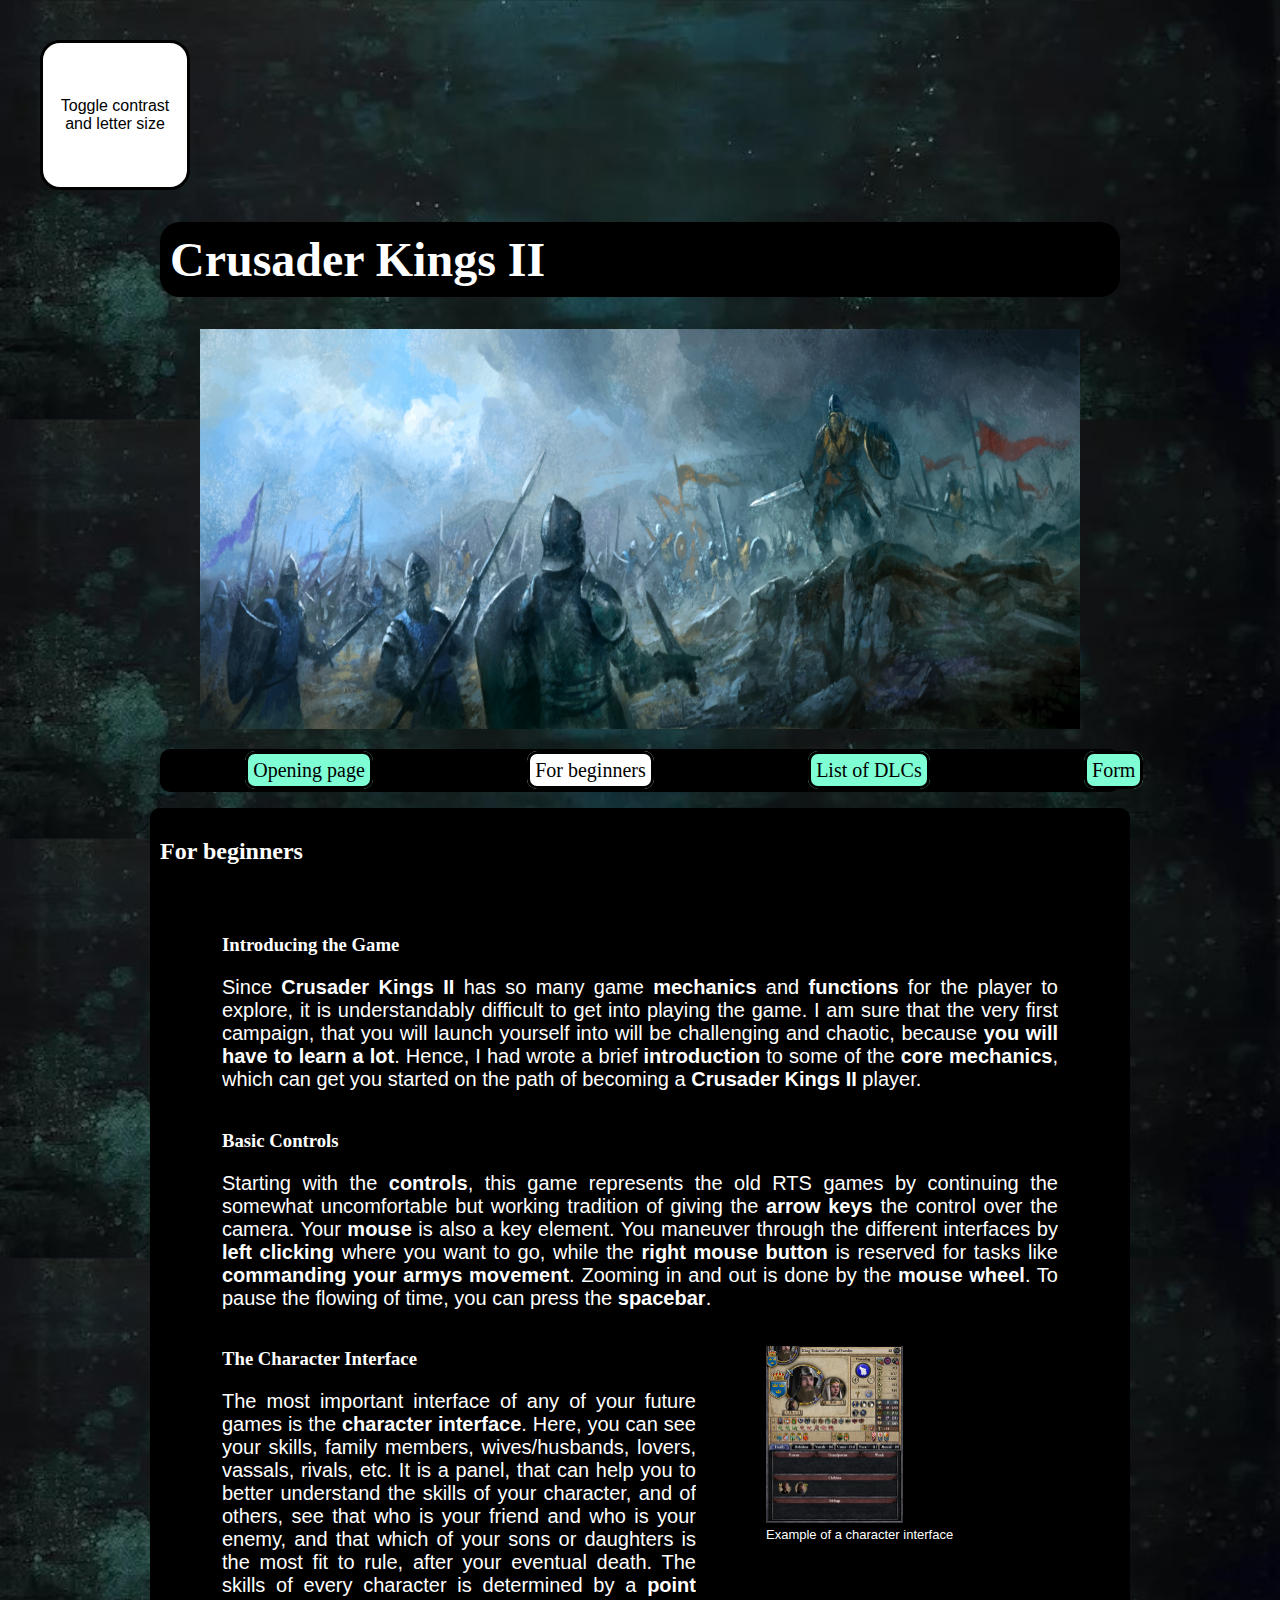
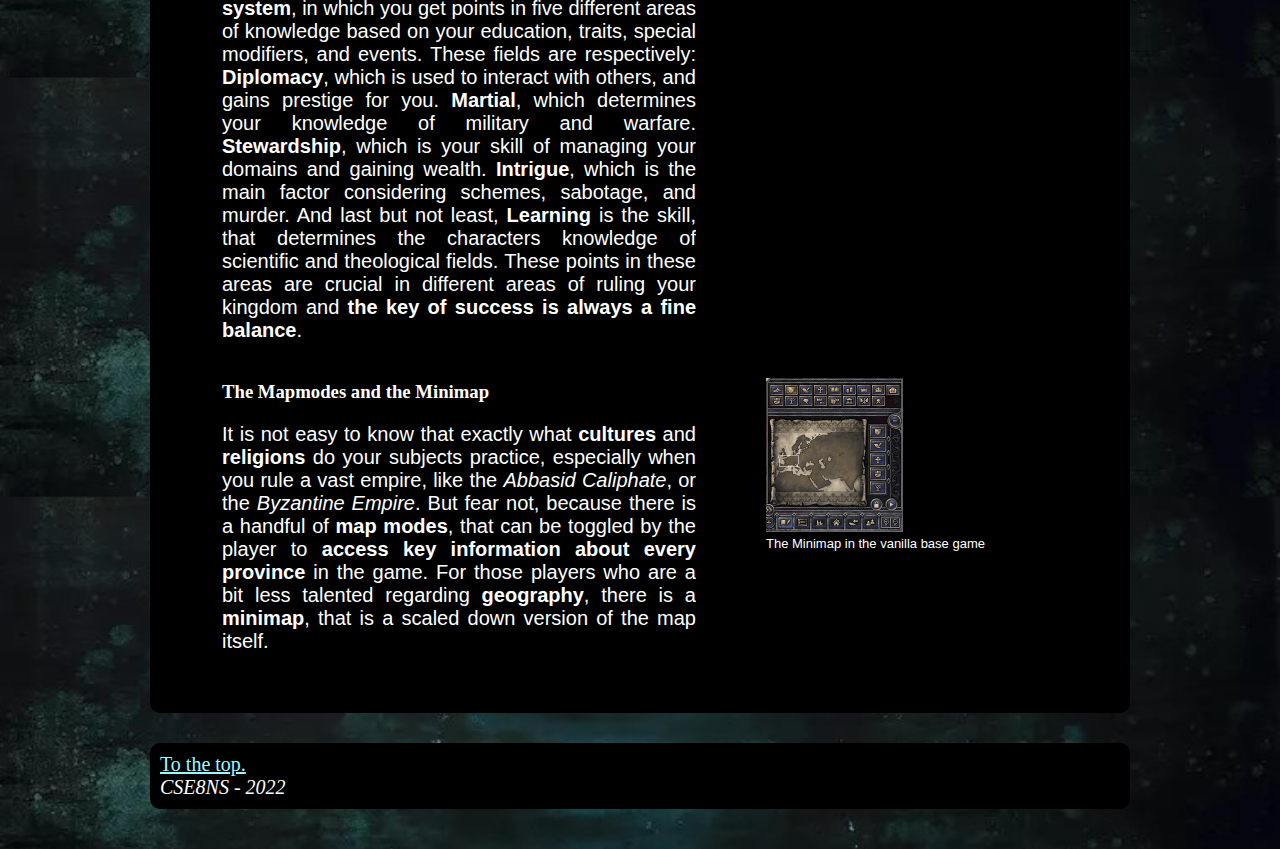
<file: beginners.html>
<!DOCTYPE html>
<html lang="en">

<head>
    <title>For beginners - Crusader Kings II</title>
    <meta charset="UTF-8">
    <meta name="viewport" content="width=device-width, initial-scale=1.0">
    <link rel="stylesheet" href="style.css">
</head>

<body class="pageformat">
    <nav class="skip">
        <a href="#main">Skip to content</a>
    </nav>
    <nav id="visually_impaired">
        <button id="switch" onclick="toggleTheme()">Toggle contrast and letter size</button>
        <script>
            function setTheme(themeName) {
                localStorage.setItem('theme', themeName);
                document.documentElement.className = themeName;
            }
            function toggleTheme() {
                if (localStorage.getItem('theme') === 'theme-norm') {
                    setTheme('theme-dark');
                }
                else {
                    setTheme('theme-norm');
                }
            }
            (function () {
                if (localStorage.getItem('theme') === 'theme-norm') {
                    setTheme('theme-norm');
                }
                else {
                    setTheme('theme-dark');
                }
            })();
        </script>
    </nav>
    <header>
        <div class="container-fluid">
            <nav id="top">
                <h1>Crusader Kings II</h1>
                <figure><img src="media/header.jpg" alt="Header picture" class="img-fluid" id="header_pic"></figure>
                <div class="menulist">
                    <ul>
                        <li><a href="index.html" class="other_pages">Opening page</a></li>
                        <li><a href="beginners.html" class="current">For beginners</a></li>
                        <li><a href="dlcs.html" class="other_pages">List of DLCs</a></li>
                        <li><a href="form.html" class="other_pages">Form</a></li>
                    </ul>
                </div>
            </nav>
        </div>
    </header>
    <main id="main">
        <div class="container-fluid">
            <section>
                <h2>For beginners</h2>
                <div class="boxok">
                    <article class="boxesRow1">
                        <h3>Introducing the Game</h3>
                        <p>Since <strong>Crusader Kings II</strong> has so many game <strong>mechanics</strong> and
                            <strong>functions</strong> for the player to explore, it is
                            understandably
                            difficult to get into playing the game. I am sure that the very first campaign, that you will launch
                            yourself into will
                            be challenging and chaotic, because <strong>you will have to learn a lot</strong>. Hence, I had wrote a
                            brief <strong>introduction</strong> to
                            some of the
                            <strong>core mechanics</strong>, which can get you started on the path of becoming a <strong>Crusader
                                Kings II</strong> player.
                        </p>
                    </article>
                    <article class="boxesRow1">
                        <h3>Basic Controls</h3>
                        <p>Starting with the <strong>controls</strong>, this game represents the old RTS games by continuing the
                            somewhat uncomfortable
                            but working
                            tradition of giving the <strong>arrow keys</strong> the control over the camera. Your
                            <strong>mouse</strong> is also a key element. You
                            maneuver through
                            the different interfaces by <strong>left clicking</strong> where you want to go, while the <strong>right
                                mouse button</strong> is reserved for
                            tasks like
                            <strong>commanding your armys movement</strong>. Zooming in and out is done by the <strong>mouse
                                wheel</strong>. To pause the flowing of
                            time, you can
                            press the <strong>spacebar</strong>.
                        </p>
                    </article>
                    <div class="boxesRow1">
                        <aside>
                            <figure><a href="media/interface.png"><img src="media/interface_small.png" alt="Character interface"
                                        class="img-thumbnail"></a>
                                <figcaption>Example of a character interface</figcaption>
                            </figure>
                        </aside>
                    </div>
                    <article>
                        <h3>The Character Interface</h3>
                        <p>The most important interface of any of your future games is the <strong>character interface</strong>.
                            Here, you can see your
                            skills,
                            family members, wives/husbands, lovers, vassals, rivals, etc. It is a panel, that can help you to better
                            understand the
                            skills of your character, and of others, see that who is your friend and who is your enemy, and that
                            which
                            of your sons
                            or daughters is the most fit to rule, after your eventual death.
                            The skills of every character is determined by a <strong>point system</strong>, in which you get points
                            in five different
                            areas of
                            knowledge based on your education, traits, special modifiers, and events. These fields are respectively:
                            <strong>Diplomacy</strong>,
                            which is used to interact with others, and gains prestige for you. <strong>Martial</strong>, which
                            determines your knowledge
                            of military
                            and warfare. <strong>Stewardship</strong>, which is your skill of managing your domains and gaining
                            wealth. <strong>Intrigue</strong>, which
                            is the main
                            factor considering schemes, sabotage, and murder. And last but not least, <strong>Learning</strong> is
                            the skill, that
                            determines the
                            characters knowledge of scientific and theological fields. These points in these areas are crucial in
                            different areas of
                            ruling your kingdom and <strong>the key of success is always a fine balance</strong>.
                        </p>
                    </article>
                    <div>
                        <aside>
                            <figure><a href="media/minimap_big.png"><img src="media/minimap.png" alt="Minimap"
                                        class="img-thumbnail"></a>
                                <figcaption>The Minimap in the vanilla base game</figcaption>
                            </figure>
                        </aside>
                    </div>
                    <article>
                        <h3>The Mapmodes and the Minimap</h3>
                        <p>It is not easy to know that exactly what <strong>cultures</strong> and <strong>religions</strong> do your
                            subjects practice, especially when
                            you rule a
                            vast empire, like the <em>Abbasid Caliphate</em>, or the <em>Byzantine Empire</em>. But fear not,
                            because there is a handful
                            of <strong>map modes</strong>,
                            that can be toggled by the player to <strong>access key information about every province</strong> in the
                            game. For those
                            players who are
                            a bit less talented regarding <strong>geography</strong>, there is a <strong>minimap</strong>, that is a
                            scaled down version of the map
                            itself.</p>
                    </article>
                </div>
            </section>
        </div>
    </main>
    <footer>
        <div class="container-fluid">
            <div class="to_the_top">
                <a href="#top">To the top.</a>
            </div>
            <address>CSE8NS - 2022</address>
        </div>
    </footer>
</body>

</html>
</file>
<file: style.css>
body h2, h3
{
    font-family: 'Times New Roman', Times, serif;
    text-align: left;
}
body h1
{
    font-family: 'Times New Roman', Times, serif;
    background-color: var(--background-color, #1f3c44);
    padding: 10px;
    border-radius: 20px;
    text-align: left;
    font-size: var(--font-size-h1, 2em);
}
body p
{
    font-family: Arial, Helvetica, sans-serif;
    text-align: justify;
    font-size: var(--font-size, 1em);
}

body
{
    margin: 40px 40px 40px 40px;
    background-image: url("media/background_sea_1.jpg");
    background-size: 100%;
    color: var(--font-color, white);
}
#switch
{
    width: 150px;
    height: 150px;
    background-color: var(--switch-color, #1f3c44);
    color: var(--switch-text-color, white);
    font-size: 1em;
    border: 3px black solid;
    border-radius: 20px;
}
.theme-norm
{
    --font-size: 1em;
    --font-size-h1: 2em;
    --font-color: white;
    --background-color: #1f3c44;
    --switch-color: #1f3c44;
    --switch-text-color: white;
}
.theme-dark
{
    --font-size: 125%;
    --font-size-h1: 3em;
    --font-color: white;
    --background-color: black;
    --switch-color: white;
    --switch-text-color: black;
}
#header_pic
{
    height: 400px;
    width: 100%;
}
.noproblem, form
{
    background-color: var(--background-color, #1f3c44);
    padding: 10px;
    border-radius: 20px;
}
.current
{
    border: 3px black solid;
    padding: 5px;
    border-radius: 10px;
    background-color: white;
    color: black;
    text-decoration: none;
    font-size: var(--font-size, 1em);
}
.other_pages
{
    border: 3px black solid;
    background-color: aquamarine;
    padding: 5px;
    border-radius: 10px;
    color: black;
    text-decoration: none;
    font-size: var(--font-size, 1em);
}
.boxok
{
    background-color: var(--background-color, #1f3c44);
    padding: 30px;
    border-radius: 20px;
}
main, #main
{
    width: 80%;
    min-width: 400px;
    max-width: 1600px;
    background-color: var(--background-color, #1f3c44);
    margin: auto auto;
    padding: 10px 10px;
    border-radius: 10px;
}
header, #header
{
    width: 80%;
    min-width: 400px;
    max-width: 1600px;
    margin: auto auto;
}
figcaption
{
    font-size: small;
    font-family: Verdana, Geneva, Tahoma, sans-serif;
}
footer, #footer
{
    width: 80%;
    background-color: var(--background-color, #1f3c44);
    border-radius: 10px;
    min-width: 400px;
    max-width: 1600px;
    margin: 30px auto;
    padding: 10px 10px;
    font-size: var(--font-size, 1em);
}
header li, #header li 
{
    display: inline;
    padding: 8%;
    white-space: nowrap;
}
header li a:hover, #header li a:hover
{
    text-decoration: underline;
}
header ul, #header ul
{
    background-color: var(--background-color, #1f3c44);
    padding: 10px;
    border-radius: 10px;
    white-space: nowrap;
}
video
{
    width: 400px;
    height: 320px;
}
.skip a
{
    color: black;
    position: absolute;
    left: -9999px;
}
.skip a:focus
{
    position: static;
    background: white;
}
main a, footer a, #main a, #footer a
{
    color: #9cf8ff;
    text-decoration: underline;
}
main a:visited, footer a:visited, #main a:visited, #footer a:visited
{
    color: white;
    text-decoration: underline;
}
.img-thumbnail
{
    width: 50%;
    height: 50%;
}
article, #article
{
    margin: 0 2em;
    overflow: hidden;
}
nav #visually_impaired, .nav
{
    padding: 5px;
    border-radius: 10px;
    font-size: 1.5em;
}
nav #visually_impaired a, .nav a
{
    color: #9cf8ff;
}
nav #visually_impaired a:visited, .nav a:visited
{
    color: white;
}
nav #normal_letters, .nav #normal_letters
{
    display: none;
}
table
{
    border: 3px white solid;
    border-collapse: collapse;
}
table th, td
{
    border: 1px solid white;
    padding: 5px;
}
aside
{
    float: right;
    margin: 0 10px auto 30px;
}
@media screen and (max-width: 700px)
{
    aside
    {
        float: none;
        width: 150px;
        margin: 0;
    }
    header li
    {
        display: block;
    }
    video
    {
        width: 70%;
        height: 70%;
    }
    #header_pic
    {
        height: 50%;
    }
}

@media print
{
    body
    {
        margin: 3cm;
        font-family: 'Times New Roman', Times, serif;
        max-width: unset;
        margin: 0 auto;
    }
    nav, header li
    {
        display: none;
    }
    video 
    {
        display: none;
    }
    img 
    {
        height: 40%;
        width: 40%;
    }
    a::after
    {
        content: "(" attr(href) ")";
    }
    article
    {
        page-break-before:auto;
    }
}
</file>
